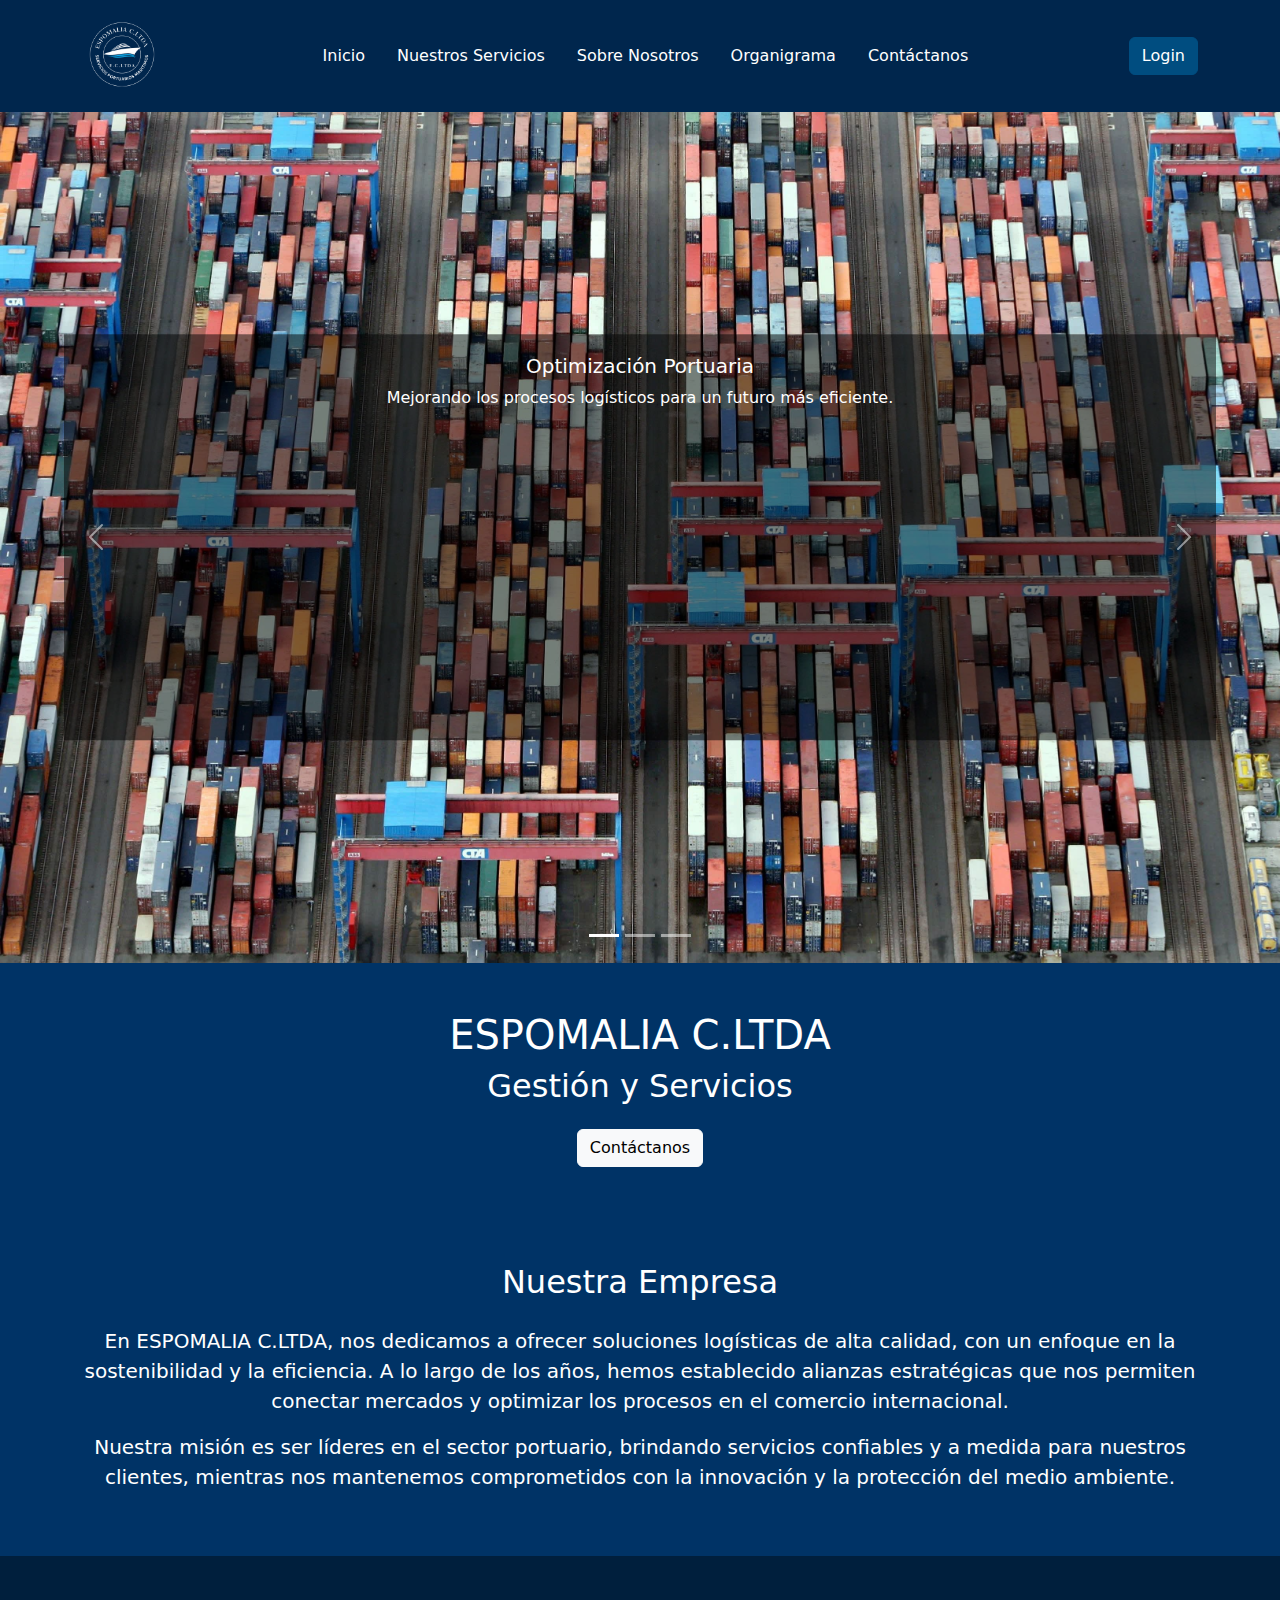
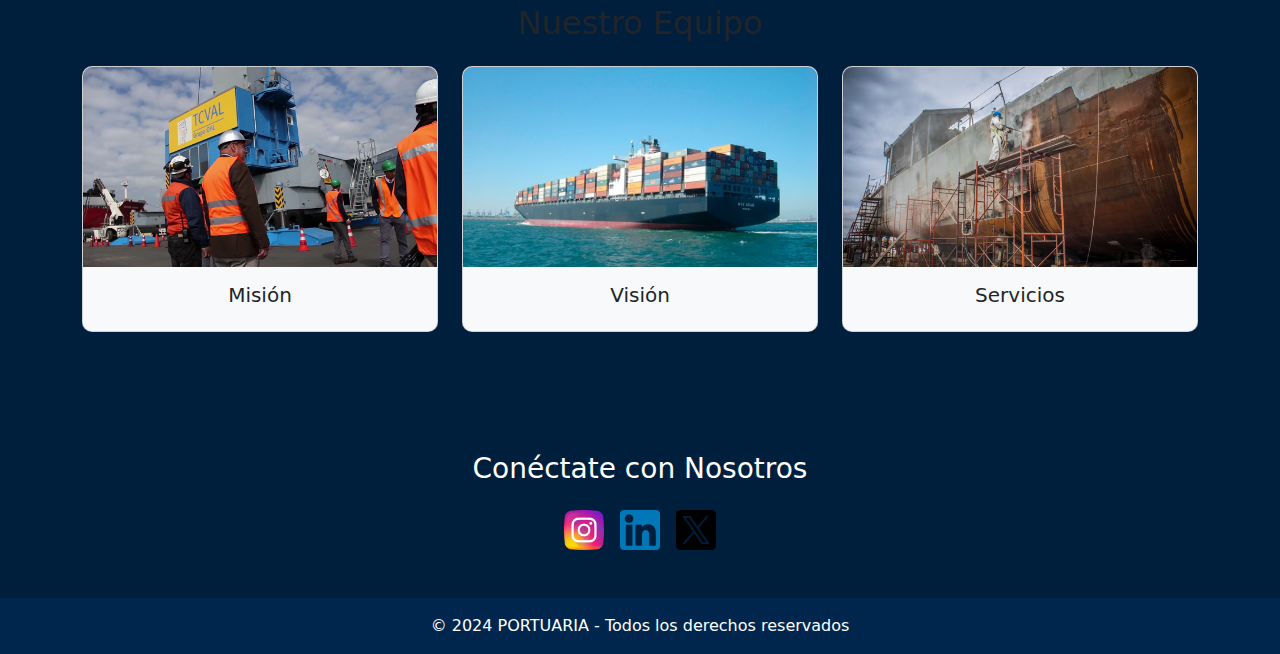
<file: index.html>
<!DOCTYPE html>
<html lang="en">
<head>
    <meta charset="UTF-8">
    <meta name="viewport" content="width=device-width, initial-scale=1.0">
    <title>Portuaria - Gestión y Servicios</title>
    <link href="https://fonts.googleapis.com/css2?family=Roboto:wght@400;700&display=swap" rel="stylesheet">
    <link href="https://cdn.jsdelivr.net/npm/bootstrap@5.3.0-alpha1/dist/css/bootstrap.min.css" rel="stylesheet">
    <link href="styles.css" rel="stylesheet">
</head>
<body>
    <header class="py-3">
        <div class="container d-flex justify-content-between align-items-center">
            <div class="logo">
                <img src="static/img/icons/logo_espomalia.png" alt="Logo Portuaria" class="img-fluid">
            </div>
            
            <!-- Menú principal para pantallas grandes -->
            <nav class="d-none d-md-flex">
                <a href="#" class="text-white text-decoration-none mx-3">Inicio</a>
                <a href="paginas/nuestros_servicios/nuestro_servicios.html" class="text-white text-decoration-none mx-3">Nuestros Servicios</a>
                <a href="paginas/sobre_nosotros/sobre_nosotros.html" class="text-white text-decoration-none mx-3">Sobre Nosotros</a>
                <a href="paginas/organigrama/organigrama.html" class="text-white text-decoration-none mx-3">Organigrama</a>
                <a href="paginas/contactenos/contactenos.html" class="text-white text-decoration-none mx-3">Contáctanos</a>
            </nav>
            
            <button class="btn btn-primary d-none d-md-block" data-bs-toggle="modal" data-bs-target="#loginModal">Login</button>
    
            <!-- Botón de menú hamburguesa -->
            <button class="navbar-toggler d-md-none" type="button" data-bs-toggle="collapse" data-bs-target="#mobileMenu" aria-controls="mobileMenu" aria-expanded="false" aria-label="Toggle navigation">
                <span class="navbar-toggler-icon"></span>
            </button>
        </div>
        
        <!-- Menú desplegable para móviles -->
        <div class="collapse navbar-collapse d-md-none" id="mobileMenu">
            <nav class="navbar-nav text-center">
                <a href="#" class="nav-link">Inicio</a>
                <a href="paginas/nuestros_servicios/nuestro_servicios.html" class="nav-link">Nuestros Servicios</a>
                <a href="paginas/sobre_nosotros/sobre_nosotros.html" class="nav-link">Sobre Nosotros</a>
                <a href="paginas/organigrama/organigrama.html" class="nav-link">Organigrama</a>
                <a href="paginas/contactenos/contactenos.html" class="nav-link">Contáctanos</a>
                <button class="btn btn-primary mt-3" data-bs-toggle="modal" data-bs-target="#loginModal">Login</button>
            </nav>
        </div>
    </header>
    
    
    

    <section class="hero">
        <div id="carouselExampleIndicators" class="carousel slide carousel-fade" data-bs-ride="carousel" data-bs-interval="3000">
            <div class="carousel-indicators">
                <button type="button" data-bs-target="#carouselExampleIndicators" data-bs-slide-to="0" class="active" aria-current="true" aria-label="Slide 1"></button>
                <button type="button" data-bs-target="#carouselExampleIndicators" data-bs-slide-to="1" aria-label="Slide 2"></button>
                <button type="button" data-bs-target="#carouselExampleIndicators" data-bs-slide-to="2" aria-label="Slide 3"></button>
            </div>
            <div class="carousel-inner">
                <div class="carousel-item active">
                    <img src="static/img/fondo1-scroll.jpg" class="d-block w-100" alt="Imagen 1">
                    <div class="carousel-caption d-none d-md-block" style="background-color: rgba(0, 0, 0, 0.5); padding: 20px;">
                        <h5>Optimización Portuaria</h5>
                        <p>Mejorando los procesos logísticos para un futuro más eficiente.</p>
                    </div>
                </div>
                <div class="carousel-item">
                    <img src="static/img/fondo2-scroll.webp" class="d-block w-100" alt="Imagen 2">
                    <div class="carousel-caption d-none d-md-block" style="background-color: rgba(0, 0, 0, 0.5); padding: 20px;">
                        <h5>Logística Global</h5>
                        <p>Conectando puertos, mercados y oportunidades a nivel mundial.</p>
                    </div>
                </div>
                <div class="carousel-item">
                    <img src="static/img/fondos3-scroll.jpg" class="d-block w-100" alt="Imagen 3">
                    <div class="carousel-caption d-none d-md-block" style="background-color: rgba(0, 0, 0, 0.5); padding: 20px;">
                        <h5>Soluciones Sostenibles</h5>
                        <p>Comprometidos con un futuro verde en el comercio internacional.</p>
                    </div>
                </div>
            </div>
            
            <button class="carousel-control-prev" type="button" data-bs-target="#carouselExampleIndicators" data-bs-slide="prev">
                <span class="carousel-control-prev-icon" aria-hidden="true"></span>
                <span class="visually-hidden">Previous</span>
            </button>
            <button class="carousel-control-next" type="button" data-bs-target="#carouselExampleIndicators" data-bs-slide="next">
                <span class="carousel-control-next-icon" aria-hidden="true"></span>
                <span class="visually-hidden">Next</span>
            </button>
        </div>
        <div class="hero-content text-center text-white py-5">
            <h1>ESPOMALIA C.LTDA</h1>
            <h2>Gestión y Servicios</h2>
            <button onclick="window.location.href='paginas/contactenos/contactenos.html'" class="btn btn-light mt-3">Contáctanos</button>
        </div>
    </section>

    <section class="company-section py-5">
        <div class="container text-center">
            <h2 class="section-title mb-4">Nuestra Empresa</h2>
            <p class="lead">En ESPOMALIA C.LTDA, nos dedicamos a ofrecer soluciones logísticas de alta calidad, con un enfoque en la sostenibilidad y la eficiencia. A lo largo de los años, hemos establecido alianzas estratégicas que nos permiten conectar mercados y optimizar los procesos en el comercio internacional.</p>
            <p class="lead">Nuestra misión es ser líderes en el sector portuario, brindando servicios confiables y a medida para nuestros clientes, mientras nos mantenemos comprometidos con la innovación y la protección del medio ambiente.</p>
        </div>
    </section>

    <section class="team-section py-5">
        <div class="container text-center">
            <h2 class="mb-4">Nuestro Equipo</h2>
            <div class="row">
                <div class="col-md-4 mb-4">
                    <div class="card" data-bs-toggle="modal" data-bs-target="#missionModal">
                        <img src="static/img/mision.png" alt="Misión" class="card-img-top">
                        <div class="card-body">
                            <h5 class="card-title">Misión</h5>
                            <p class="card-text"></p>
                        </div>
                    </div>
                </div>
                <div class="col-md-4 mb-4">
                    <div class="card" data-bs-toggle="modal" data-bs-target="#visionModal">
                        <img src="static/img/vision.jpg" alt="Visión" class="card-img-top">
                        <div class="card-body">
                            <h5 class="card-title">Visión</h5>
                            <p class="card-text"></p>
                        </div>
                    </div>
                </div>
                <div class="col-md-4 mb-4">
                    <div class="card" data-bs-toggle="modal" data-bs-target="#servicesModal">
                        <img src="static/img/servicios.jpg" alt="Servicios" class="card-img-top">
                        <div class="card-body">
                            <h5 class="card-title">Servicios</h5>
                            <p class="card-text"></p>
                        </div>
                    </div>
                </div>
            </div>
        </div>
    </section>
    

    <!-- Modal Misión -->
    <div class="modal fade" id="missionModal" tabindex="-1" aria-labelledby="missionModalLabel" aria-hidden="true">
        <div class="modal-dialog modal-lg" role="dialog">
            <div class="modal-content">
                <div class="modal-header">
                    <h5 class="modal-title" id="missionModalLabel">Nuestra Misión</h5>
                    <button type="button" class="btn-close" data-bs-dismiss="modal" aria-label="Close"></button>
                </div>
                <div class="modal-body">
                    <p>Proveer servicios integrales en logística portuaria y comercio internacional 
                        con un enfoque en calidad y sostenibilidad.</p>
                </div>
            </div>
        </div>
    </div>

    <!-- Modal Visión -->
    <div class="modal fade" id="visionModal" tabindex="-1" aria-labelledby="visionModalLabel" aria-hidden="true">
        <div class="modal-dialog modal-lg" role="dialog">
            <div class="modal-content">
                <div class="modal-header">
                    <h5 class="modal-title" id="visionModalLabel">Nuestra Visión</h5>
                    <button type="button" class="btn-close" data-bs-dismiss="modal" aria-label="Close"></button>
                </div>
                <div class="modal-body">
                    <p>Ser reconocidos como líderes en el sector portuario y de comercio internacional a nivel global.</p>
                </div>
            </div>
        </div>
    </div>

    <!-- Modal Servicios -->
    <div class="modal fade" id="servicesModal" tabindex="-1" aria-labelledby="servicesModalLabel" aria-hidden="true">
        <div class="modal-dialog modal-lg" role="dialog">
            <div class="modal-content">
                <div class="modal-header">
                    <h5 class="modal-title" id="servicesModalLabel">Nuestros Servicios</h5>
                    <button type="button" class="btn-close" data-bs-dismiss="modal" aria-label="Close"></button>
                </div>
                <div class="modal-body">
                    <p>Ofrecemos una amplia gama de servicios para optimizar tus operaciones logísticas, incluyendo gestión portuaria, 
                        soluciones en comercio internacional, transporte de carga, asesoría en aduanas y más.</p>
                </div>
            </div>
        </div>
    </div>

   <!-- Modal Login -->
<div class="modal fade" id="loginModal" tabindex="-1" aria-labelledby="loginModalLabel" aria-hidden="true">
    <div class="modal-dialog" role="dialog">
        <div class="modal-content">
            <div class="modal-header">
                <h5 class="modal-title" id="loginModalLabel">Iniciar Sesión</h5>
                <button type="button" class="btn-close" data-bs-dismiss="modal" aria-label="Close"></button>
            </div>
            <div class="modal-body">
                <form id="loginForm" onsubmit="return handleLogin(event)">
                    <div class="mb-3">
                        <label for="username" class="form-label">Usuario</label>
                        <input type="text" class="form-control" id="username" name="username" required>
                    </div>
                    <div class="mb-3">
                        <label for="password" class="form-label">Contraseña</label>
                        <input type="password" class="form-control" id="password" name="password" required>
                    </div>
                    <a href="./adminpaginas/inicioadmin/indexadmin.html" class="btn btn-primary">Iniciar Sesión</a>
                </form>
            </div>
        </div>
    </div>
</div>




    <section class="social-media-section py-5">
        <div class="container text-center">
            <h3 class="text-white mb-4">Conéctate con Nosotros</h3>
            <div class="d-flex justify-content-center">
                <a href="https://www.instagram.com" target="_blank" class="me-3">
                    <img src="static/img/icons/instagram.png" alt="Instagram" class="img-fluid" style="width: 40px;">
                </a>
                <a href="https://www.linkedin.com" target="_blank" class="me-3">
                    <img src="static/img/icons/linkedin.png" alt="LinkedIn" class="img-fluid" style="width: 40px;">
                </a>
                <a href="https://www.twitter.com" target="_blank">
                    <img src="static/img/icons/X.png" alt="X (Twitter)" class="img-fluid" style="width: 40px;">
                </a>
            </div>
        </div>
    </section>

    <footer class="text-white py-3">
        <div class="container text-center">
            &copy; 2024 PORTUARIA - Todos los derechos reservados
        </div>
    </footer>

    <script src="https://cdn.jsdelivr.net/npm/bootstrap@5.3.0-alpha1/dist/js/bootstrap.bundle.min.js"></script>
</body>
</html>
</file>
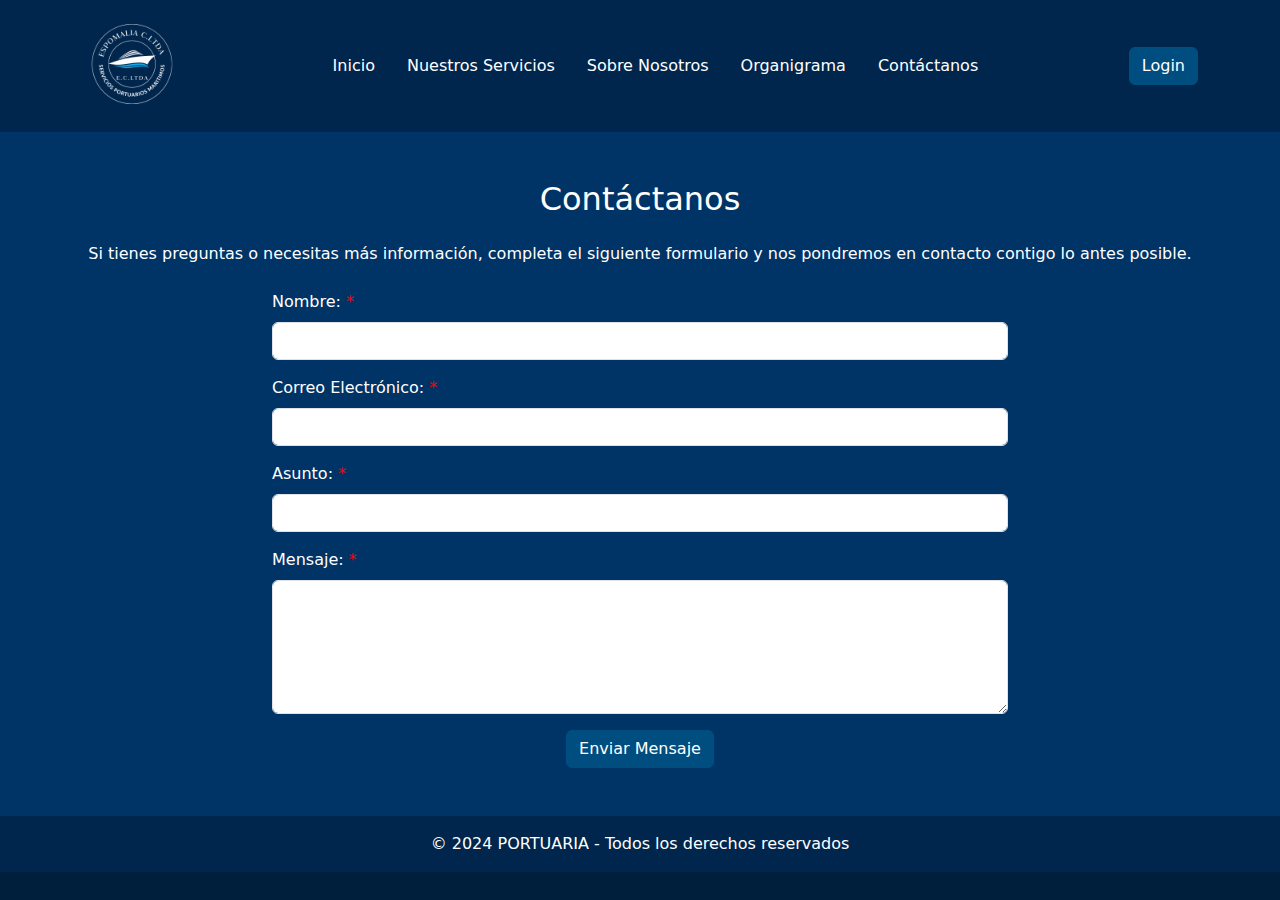
<file: paginas/contactenos/contactenos.html>
<!DOCTYPE html> 
<html lang="en">
<head>
    <meta charset="UTF-8">
    <meta name="viewport" content="width=device-width, initial-scale=1.0">
    <title>Portuaria - Gestión y Servicios</title>
    <link href="https://fonts.googleapis.com/css2?family=Roboto:wght@400;700&display=swap" rel="stylesheet">
    <link href="https://cdn.jsdelivr.net/npm/bootstrap@5.3.0-alpha1/dist/css/bootstrap.min.css" rel="stylesheet">
    <link href="styles.css" rel="stylesheet">
</head>
<body>
    <header class="py-3">
        <div class="container d-flex justify-content-between align-items-center">
            <div class="logo">
                <img src="../../static/img/icons/logo_espomalia.png" alt="Logo Portuaria" class="img-fluid">
            </div>
            
            <!-- Menú principal para pantallas grandes -->
            <nav class="d-none d-md-flex">
                <a href="../../index.html" class="text-white text-decoration-none mx-3">Inicio</a>
                <a href="../../paginas/nuestros_servicios/nuestro_servicios.html" class="text-white text-decoration-none mx-3">Nuestros Servicios</a>
                <a href="../../paginas/sobre_nosotros/sobre_nosotros.html" class="text-white text-decoration-none mx-3">Sobre Nosotros</a>
                <a href="../../paginas/organigrama/organigrama.html" class="text-white text-decoration-none mx-3">Organigrama</a>
                <a href="../../paginas/contactenos/contactenos.html" class="text-white text-decoration-none mx-3">Contáctanos</a>
            </nav>
            
            <button class="btn btn-primary d-none d-md-block" data-bs-toggle="modal" data-bs-target="#loginModal">Login</button>
    
            <!-- Botón de menú hamburguesa -->
            <button class="navbar-toggler d-md-none" type="button" data-bs-toggle="collapse" data-bs-target="#mobileMenu" aria-controls="mobileMenu" aria-expanded="false" aria-label="Toggle navigation">
                <span class="navbar-toggler-icon"></span>
            </button>
        </div>
        
        <!-- Menú desplegable para móviles -->
        <div class="collapse navbar-collapse d-md-none" id="mobileMenu">
            <nav class="navbar-nav text-center">
                <a href="../../index.html" class="nav-link">Inicio</a>
                <a href="../../paginas/nuestros_servicios/nuestro_servicios.html" class="nav-link">Nuestros Servicios</a>
                <a href="../../paginas/sobre_nosotros/sobre_nosotros.html" class="nav-link">Sobre Nosotros</a>
                <a href="../../paginas/organigrama/organigrama.html" class="nav-link">Organigrama</a>
                <a href="../../paginas/contactenos/contactenos.html" class="nav-link">Contáctanos</a>
                <button class="btn btn-primary mt-3" data-bs-toggle="modal" data-bs-target="#loginModal">Login</button>
            </nav>
        </div>
    </header>

    <section class="contact-section py-5">
        <div class="container">
            <h2 class="section-title text-center mb-4">Contáctanos</h2>
            <p class="text-center mb-4">Si tienes preguntas o necesitas más información, completa el siguiente formulario 
                y nos pondremos en contacto contigo lo antes posible.</p>
            <div class="row justify-content-center">
                <div class="col-md-8">
                    <form id="contactForm">
                        <div class="mb-3">
                            <label for="name" class="form-label">Nombre:<span class="required">*</span></label>
                            <input type="text" class="form-control" id="name" name="name" required>
                        </div>
                        <div class="mb-3">
                            <label for="email" class="form-label">Correo Electrónico:<span class="required">*</span></label>
                            <input type="email" class="form-control" id="email" name="email" required>
                        </div>
                        <div class="mb-3">
                            <label for="subject" class="form-label">Asunto:<span class="required">*</span></label>
                            <input type="text" class="form-control" id="subject" name="subject" required>
                        </div>
                        <div class="mb-3">
                            <label for="message" class="form-label">Mensaje:<span class="required">*</span></label>
                            <textarea class="form-control" id="message" name="message" rows="5" required></textarea>
                        </div>
                        <div class="text-center">
                            <button type="submit" class="btn btn-primary">Enviar Mensaje</button>
                        </div>
                        
                        
                    </form>
                    <div id="successMessage" class="alert alert-success mt-3 d-none" role="alert">
                        Mensaje Enviado
                    </div>
                </div>
            </div>
        </div>
    </section>
    <div class="modal fade" id="loginModal" tabindex="-1" aria-labelledby="loginModalLabel" aria-hidden="true">
        <div class="modal-dialog" role="dialog">
            <div class="modal-content">
                <div class="modal-header">
                    <h5 class="modal-title" id="loginModalLabel">Iniciar Sesión</h5>
                    <button type="button" class="btn-close" data-bs-dismiss="modal" aria-label="Close"></button>
                </div>
                <div class="modal-body">
                    <form id="loginForm" onsubmit="return handleLogin(event)">
                        <div class="mb-3">
                            <label for="username" class="form-label">Usuario</label>
                            <input type="text" class="form-control" id="username" name="username" required>
                        </div>
                        <div class="mb-3">
                            <label for="password" class="form-label">Contraseña</label>
                            <input type="password" class="form-control" id="password" name="password" required>
                        </div>
                        <a href="../../adminpaginas/inicioadmin/indexadmin.html" class="btn btn-primary">Iniciar Sesión</a>
                    </form>
                </div>
            </div>
        </div>
    </div>
    <footer class="text-white py-3">
        <div class="container text-center">
            &copy; 2024 PORTUARIA - Todos los derechos reservados
        </div>
    </footer>

    <script src="https://cdn.jsdelivr.net/npm/bootstrap@5.3.0-alpha1/dist/js/bootstrap.bundle.min.js"></script>
    <script>
        document.getElementById('contactForm').addEventListener('submit', function (event) {
            event.preventDefault(); 
            document.getElementById('successMessage').classList.remove('d-none'); 
            this.reset(); 
        });
    </script>
</body>
</html>
</file>
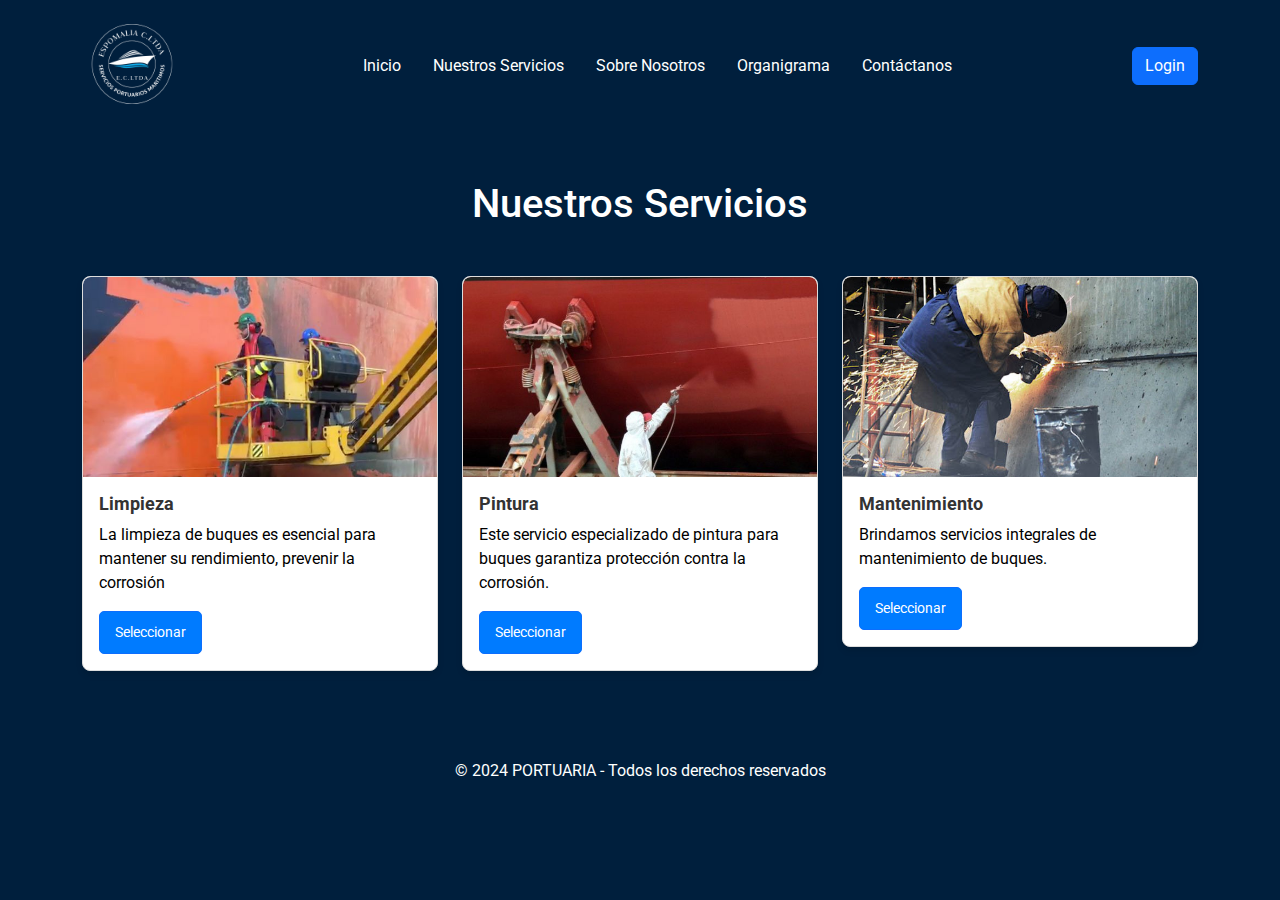
<file: paginas/nuestros_servicios/nuestro_servicios.html>
<!DOCTYPE html>
<html lang="en">
<head>
    <meta charset="UTF-8">
    <meta name="viewport" content="width=device-width, initial-scale=1.0">
    <title>Portuaria - Nuestros Servicios</title>
    <link href="https://fonts.googleapis.com/css2?family=Roboto:wght@400;700&display=swap" rel="stylesheet">
    <link href="https://cdn.jsdelivr.net/npm/bootstrap@5.3.0-alpha1/dist/css/bootstrap.min.css" rel="stylesheet">
    <link href="styles.css" rel="stylesheet">
</head>
<body>
    <header class="py-3">
        <div class="container d-flex justify-content-between align-items-center">
            <div class="logo">
                <img src="../../static/img/icons/logo_espomalia.png" alt="Logo Portuaria" class="img-fluid">
            </div>
            
            <!-- Menú principal para pantallas grandes -->
            <nav class="d-none d-md-flex">
                <a href="../../index.html" class="text-white text-decoration-none mx-3">Inicio</a>
                <a href="../../paginas/nuestros_servicios/nuestro_servicios.html" class="text-white text-decoration-none mx-3">Nuestros Servicios</a>
                <a href="../../paginas/sobre_nosotros/sobre_nosotros.html" class="text-white text-decoration-none mx-3">Sobre Nosotros</a>
                <a href="../../paginas/organigrama/organigrama.html" class="text-white text-decoration-none mx-3">Organigrama</a>
                <a href="../../paginas/contactenos/contactenos.html" class="text-white text-decoration-none mx-3">Contáctanos</a>
            </nav>
            
            <button class="btn btn-primary d-none d-md-block" data-bs-toggle="modal" data-bs-target="#loginModal">Login</button>
    
            <!-- Botón de menú hamburguesa -->
            <button class="navbar-toggler d-md-none" type="button" data-bs-toggle="collapse" data-bs-target="#mobileMenu" aria-controls="mobileMenu" aria-expanded="false" aria-label="Toggle navigation">
                <span class="navbar-toggler-icon"></span>
            </button>
        </div>
        
        <!-- Menú desplegable para móviles -->
        <div class="collapse navbar-collapse d-md-none" id="mobileMenu">
            <nav class="navbar-nav text-center">
                <a href="../../index.html" class="nav-link">Inicio</a>
                <a href="../../paginas/nuestros_servicios/nuestro_servicios.html" class="nav-link">Nuestros Servicios</a>
                <a href="../../paginas/sobre_nosotros/sobre_nosotros.html" class="nav-link">Sobre Nosotros</a>
                <a href="../../paginas/organigrama/organigrama.html" class="nav-link">Organigrama</a>
                <a href="../../paginas/contactenos/contactenos.html" class="nav-link">Contáctanos</a>
                <button class="btn btn-primary mt-3" data-bs-toggle="modal" data-bs-target="#loginModal">Login</button>
            </nav>
        </div>
    </header>
    <div class="modal fade" id="loginModal" tabindex="-1" aria-labelledby="loginModalLabel" aria-hidden="true">
        <div class="modal-dialog" role="dialog">
            <div class="modal-content">
                <div class="modal-header">
                    <h5 class="modal-title" id="loginModalLabel">Iniciar Sesión</h5>
                    <button type="button" class="btn-close" data-bs-dismiss="modal" aria-label="Close"></button>
                </div>
                <div class="modal-body">
                    <form id="loginForm" onsubmit="return handleLogin(event)">
                        <div class="mb-3">
                            <label for="username" class="form-label">Usuario</label>
                            <input type="text" class="form-control" id="username" name="username" required>
                        </div>
                        <div class="mb-3">
                            <label for="password" class="form-label">Contraseña</label>
                            <input type="password" class="form-control" id="password" name="password" required>
                        </div>
                        <a href="../../adminpaginas/inicioadmin/indexadmin.html" class="btn btn-primary">Iniciar Sesión</a>
                    </form>
                </div>
            </div>
        </div>
    </div>
    <main class="py-5">
        <div class="container">
            <h1 class="text-center mb-5">Nuestros Servicios</h1>
            <div class="row">
                <div class="col-md-4 mb-4">
                    <div class="card service-card">
                        <img src="../../static/img/servicio1.jpg" class="card-img-top" alt="Servicio 1">
                        <div class="card-body">
                            <h5 class="card-title service-title">Limpieza</h5>
                            <p class="card-text">La limpieza de buques es esencial para mantener su rendimiento, prevenir la corrosión </p>
                            <button class="btn btn-primary service-button" data-service="Limpieza" data-duration="2 horas" data-price="$1,200" data-description="La limpieza de buques es esencial para mantener su rendimiento y prevenir la corrosión.">Seleccionar</button>
                        </div>
                    </div>
                </div>

                <div class="col-md-4 mb-4">
                    <div class="card service-card">
                        <img src="../../static/img/servicio2.jpg" class="card-img-top" alt="Servicio 2">
                        <div class="card-body">
                            <h5 class="card-title service-title">Pintura</h5>
                            <p class="card-text">Este servicio especializado de pintura para buques garantiza protección contra la corrosión.</p>
                            <button class="btn btn-primary service-button" data-service="Pintura" data-duration="3 horas" data-price="$1,800" data-description="Este servicio de pintura garantiza una protección duradera contra la corrosión.">Seleccionar</button>
                        </div>
                    </div>
                </div>

                <div class="col-md-4 mb-4">
                    <div class="card service-card">
                        <img src="../../static/img/servicio3.jpg" class="card-img-top" alt="Servicio 3">
                        <div class="card-body">
                            <h5 class="card-title service-title">Mantenimiento</h5>
                            <p class="card-text">Brindamos servicios integrales de mantenimiento de buques.</p>
                            <button class="btn btn-primary service-button" data-service="Mantenimiento" data-duration="4 horas" data-price="$900" data-description="Servicio integral de mantenimiento para buques.">Seleccionar</button>
                        </div>
                    </div>
                </div>
            </div>
        </div>
    </main>

    <footer class="text-center py-3">
        <div>&copy; 2024 PORTUARIA - Todos los derechos reservados</div>
    </footer>

    <div class="modal fade" id="serviceModal" tabindex="-1" aria-labelledby="serviceModalLabel" aria-hidden="true">
        <div class="modal-dialog">
            <div class="modal-content">
                <div class="modal-header">
                    <h5 class="modal-title" id="serviceModalLabel">Detalles del Servicio</h5>
                    <button type="button" class="btn-close" data-bs-dismiss="modal" aria-label="Close"></button>
                </div>
                <div class="modal-body">
                    <p id="serviceDescription"></p>
                    <p id="serviceDuration"></p>
                    <p id="serviceCost"></p>
                    <div id="successMessage" class="d-none text-center mt-3">
                        <h4>¡Servicio adquirido!</h4>
                    </div>
                </div>
            </div>
        </div>
    </div>
    

    <script src="https://cdn.jsdelivr.net/npm/bootstrap@5.3.0-alpha1/dist/js/bootstrap.bundle.min.js"></script>
    <script>
        document.querySelectorAll('.service-button').forEach(button => {
            button.addEventListener('click', function () {
                const serviceName = this.getAttribute('data-service');
                const serviceDuration = this.getAttribute('data-duration');
                const servicePrice = this.getAttribute('data-price');
                const serviceDescription = this.getAttribute('data-description');
                
                document.getElementById('serviceDescription').textContent = serviceDescription;
                document.getElementById('serviceDuration').textContent = `Duración: ${serviceDuration}`;
                document.getElementById('serviceCost').textContent = `Costo: ${servicePrice}`;
                
                const modal = new bootstrap.Modal(document.getElementById('serviceModal'));
                modal.show();

            
            });
        });
    </script>
</body>
</html>
</file>
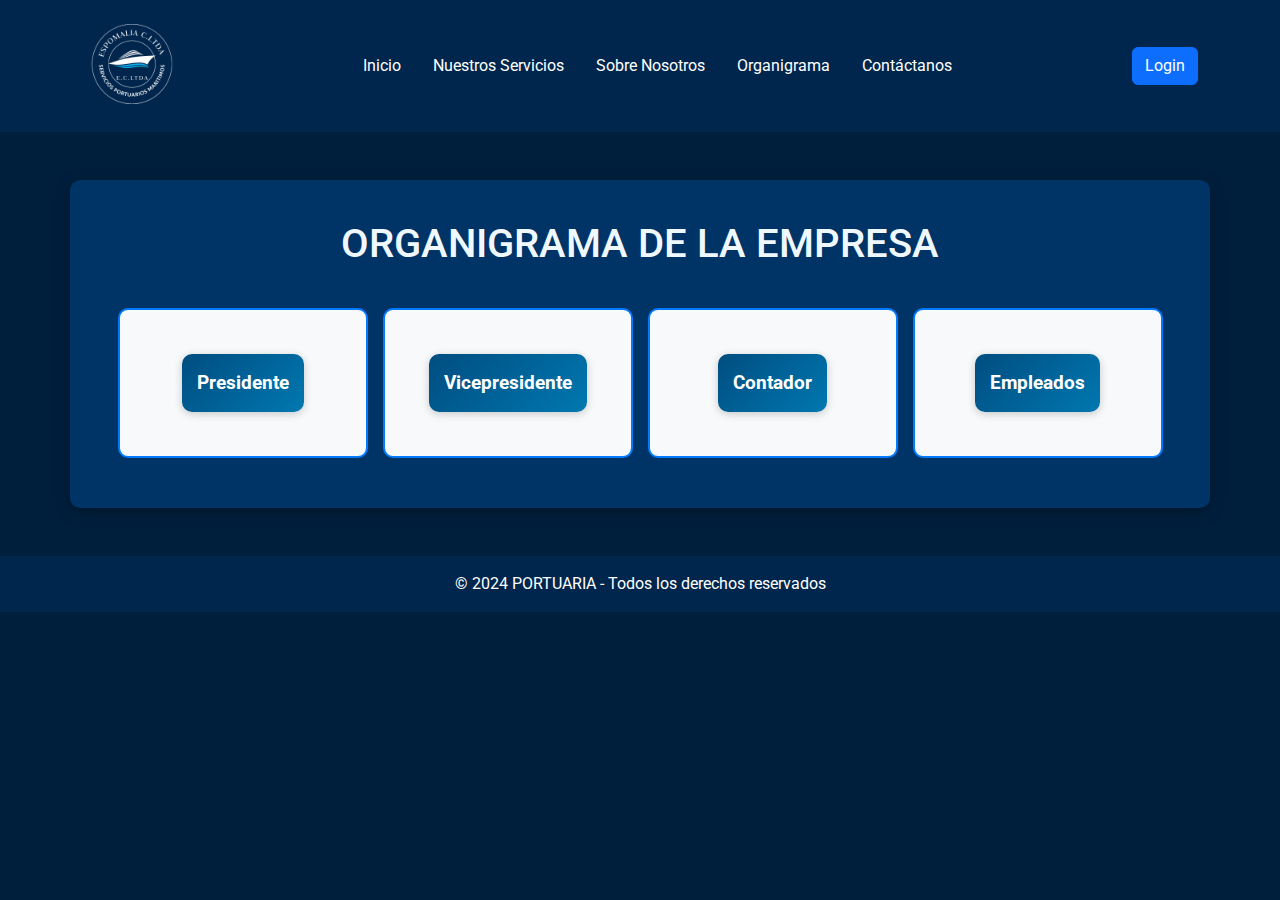
<file: paginas/organigrama/organigrama.html>
<!DOCTYPE html>
<html lang="en">
<head>
    <meta charset="UTF-8">
    <meta name="viewport" content="width=device-width, initial-scale=1.0">
    <title>Organigrama - Portuaria</title>
    <link href="https://fonts.googleapis.com/css2?family=Roboto:wght@400;700&display=swap" rel="stylesheet">
    <link href="https://cdn.jsdelivr.net/npm/bootstrap@5.3.0-alpha1/dist/css/bootstrap.min.css" rel="stylesheet">
    <link href="styles.css" rel="stylesheet">
    
</head>
<body>
    <header class="py-3">
        <div class="container d-flex justify-content-between align-items-center">
            <div class="logo">
                <img src="../../static/img/icons/logo_espomalia.png" alt="Logo Portuaria" class="img-fluid">
            </div>
            
            <!-- Menú principal para pantallas grandes -->
            <nav class="d-none d-md-flex">
                <a href="../../index.html" class="text-white text-decoration-none mx-3">Inicio</a>
                <a href="../../paginas/nuestros_servicios/nuestro_servicios.html" class="text-white text-decoration-none mx-3">Nuestros Servicios</a>
                <a href="../../paginas/sobre_nosotros/sobre_nosotros.html" class="text-white text-decoration-none mx-3">Sobre Nosotros</a>
                <a href="../../paginas/organigrama/organigrama.html" class="text-white text-decoration-none mx-3">Organigrama</a>
                <a href="../../paginas/contactenos/contactenos.html" class="text-white text-decoration-none mx-3">Contáctanos</a>
            </nav>
            
            <button class="btn btn-primary d-none d-md-block" data-bs-toggle="modal" data-bs-target="#loginModal">Login</button>
    
            <!-- Botón de menú hamburguesa -->
            <button class="navbar-toggler d-md-none" type="button" data-bs-toggle="collapse" data-bs-target="#mobileMenu" aria-controls="mobileMenu" aria-expanded="false" aria-label="Toggle navigation">
                <span class="navbar-toggler-icon"></span>
            </button>
        </div>
        
        <!-- Menú desplegable para móviles -->
        <div class="collapse navbar-collapse d-md-none" id="mobileMenu">
            <nav class="navbar-nav text-center">
                <a href="../../index.html" class="nav-link">Inicio</a>
                <a href="../../paginas/nuestros_servicios/nuestro_servicios.html" class="nav-link">Nuestros Servicios</a>
                <a href="../../paginas/sobre_nosotros/sobre_nosotros.html" class="nav-link">Sobre Nosotros</a>
                <a href="../../paginas/organigrama/organigrama.html" class="nav-link">Organigrama</a>
                <a href="../../paginas/contactenos/contactenos.html" class="nav-link">Contáctanos</a>
                <button class="btn btn-primary mt-3" data-bs-toggle="modal" data-bs-target="#loginModal">Login</button>
            </nav>
        </div>
    </header>
   
    <section class="organigram container text-center mt-5">
        <h2>Organigrama de la Empresa</h2>
        <div class="role-container">
            <div class="role-box" data-bs-toggle="modal" data-bs-target="#presidenteModal">
                <div class="role-title">Presidente</div>
            </div>
            <div class="role-box" data-bs-toggle="modal" data-bs-target="#vicepresidenteModal">
                <div class="role-title">Vicepresidente</div>
            </div>
            <div class="role-box" data-bs-toggle="modal" data-bs-target="#contadorModal">
                <div class="role-title">Contador</div>
            </div>
            <div class="role-box" data-bs-toggle="modal" data-bs-target="#empleadosModal">
                <div class="role-title">Empleados</div>
            </div>
        </div>
    </section>

    <div class="modal fade" id="presidenteModal" tabindex="-1" aria-labelledby="presidenteModalLabel" aria-hidden="true">
        <div class="modal-dialog">
            <div class="modal-content">
                <div class="modal-header">
                    <h5 class="modal-title" id="presidenteModalLabel">Presidente</h5>
                    <button type="button" class="btn-close" data-bs-dismiss="modal" aria-label="Close"></button>
                </div>
                <div class="modal-body text-center">
                    <img src="../../static/img/presidente.jpg" alt="Presidente" class="img-fluid mb-3" style="max-height: 200px;">
                    <p>El presidente lidera la estrategia general de la empresa y supervisa todas las operaciones clave.</p>
                </div>
            </div>
        </div>
    </div>

    <div class="modal fade" id="vicepresidenteModal" tabindex="-1" aria-labelledby="vicepresidenteModalLabel" aria-hidden="true">
        <div class="modal-dialog">
            <div class="modal-content">
                <div class="modal-header">
                    <h5 class="modal-title" id="vicepresidenteModalLabel">Vicepresidente</h5>
                    <button type="button" class="btn-close" data-bs-dismiss="modal" aria-label="Close"></button>
                </div>
                <div class="modal-body text-center">
                    <img src="../../static/img/vicepresidente.jpg" alt="Vicepresidente" class="img-fluid mb-3" style="max-height: 200px;">
                    <p>El vicepresidente apoya al presidente y se encarga de áreas clave como desarrollo y operaciones.</p>
                </div>
            </div>
        </div>
    </div>

    <div class="modal fade" id="contadorModal" tabindex="-1" aria-labelledby="contadorModalLabel" aria-hidden="true">
        <div class="modal-dialog">
            <div class="modal-content">
                <div class="modal-header">
                    <h5 class="modal-title" id="contadorModalLabel">Contador</h5>
                    <button type="button" class="btn-close" data-bs-dismiss="modal" aria-label="Close"></button>
                </div>
                <div class="modal-body text-center">
                    <img src="../../static/img/contador.jpg" alt="Contador" class="img-fluid mb-3" style="max-height: 200px;">
                    <p>El contador gestiona las finanzas de la empresa, asegurando la transparencia y la eficiencia.</p>
                </div>
            </div>
        </div>
    </div>

    <div class="modal fade" id="empleadosModal" tabindex="-1" aria-labelledby="empleadosModalLabel" aria-hidden="true">
        <div class="modal-dialog">
            <div class="modal-content">
                <div class="modal-header">
                    <h5 class="modal-title" id="empleadosModalLabel">Empleados</h5>
                    <button type="button" class="btn-close" data-bs-dismiss="modal" aria-label="Close"></button>
                </div>
                <div class="modal-body text-center">
                    <img src="../../static/img/empleados.webp" alt="Empleados" class="img-fluid mb-3" style="max-height: 200px;">
                    <p>Los empleados son el motor de la empresa, trabajando en diversas áreas para alcanzar los objetivos.</p>
                </div>
            </div>
        </div>
    </div>
    <div class="modal fade" id="loginModal" tabindex="-1" aria-labelledby="loginModalLabel" aria-hidden="true">
        <div class="modal-dialog" role="dialog">
            <div class="modal-content">
                <div class="modal-header">
                    <h5 class="modal-title" id="loginModalLabel">Iniciar Sesión</h5>
                    <button type="button" class="btn-close" data-bs-dismiss="modal" aria-label="Close"></button>
                </div>
                <div class="modal-body">
                    <form id="loginForm" onsubmit="return handleLogin(event)">
                        <div class="mb-3">
                            <label for="username" class="form-label">Usuario</label>
                            <input type="text" class="form-control" id="username" name="username" required>
                        </div>
                        <div class="mb-3">
                            <label for="password" class="form-label">Contraseña</label>
                            <input type="password" class="form-control" id="password" name="password" required>
                        </div>
                        <a href="../../adminpaginas/inicioadmin/indexadmin.html" class="btn btn-primary">Iniciar Sesión</a>
                    </form>
                </div>
            </div>
        </div>
    </div>

    <footer class="text-white py-3 mt-5">
        <div class="container text-center">
            &copy; 2024 PORTUARIA - Todos los derechos reservados
        </div>
    </footer>

    <script src="https://cdn.jsdelivr.net/npm/bootstrap@5.3.0-alpha1/dist/js/bootstrap.bundle.min.js"></script>
</body>
</html>
</file>
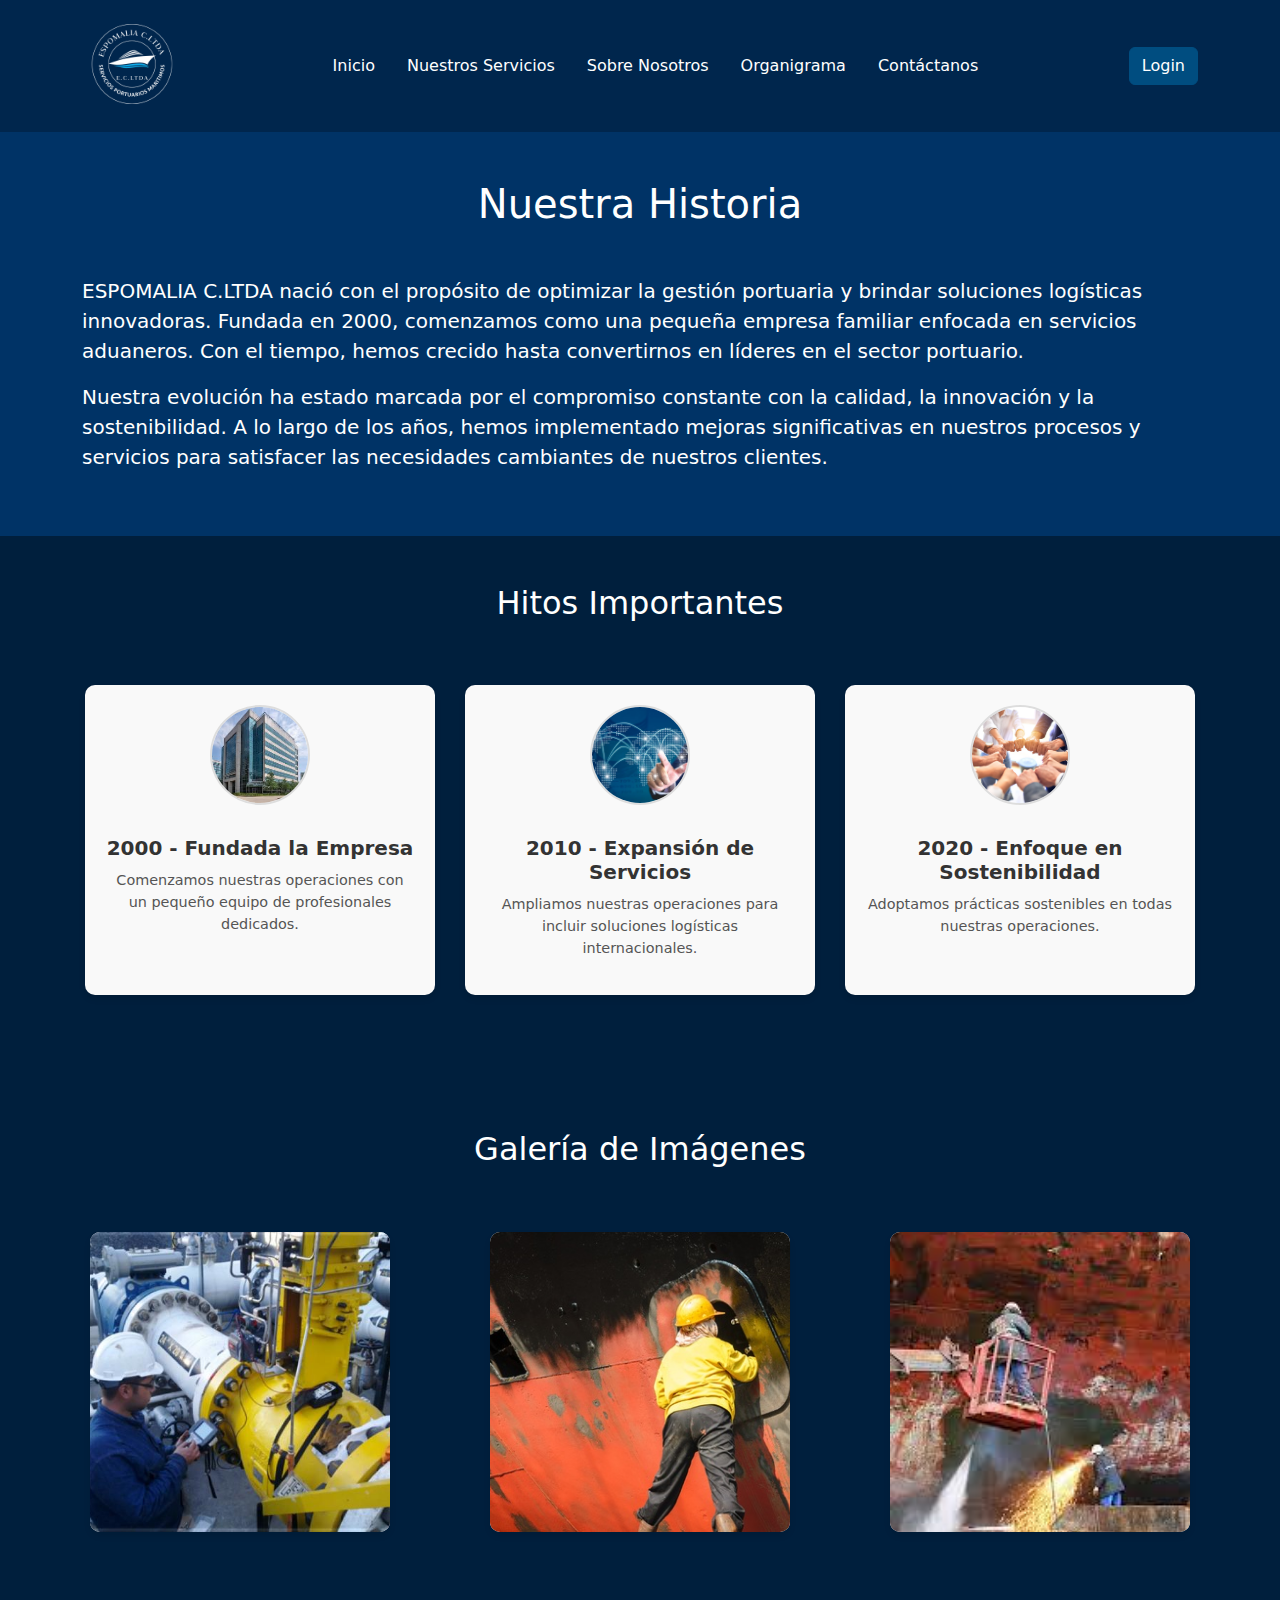
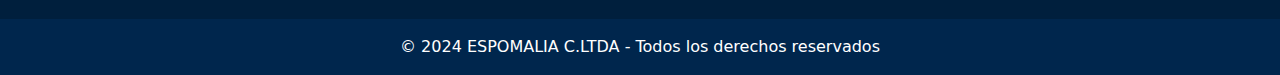
<file: paginas/sobre_nosotros/sobre_nosotros.html>
<!DOCTYPE html>
<html lang="en">
<head>
    <meta charset="UTF-8">
    <meta name="viewport" content="width=device-width, initial-scale=1.0">
    <title>Sobre Nosotros - ESPOMALIA C.LTDA</title>
    <link href="https://fonts.googleapis.com/css2?family=Roboto:wght@400;700&display=swap" rel="stylesheet">
    <link href="https://cdn.jsdelivr.net/npm/bootstrap@5.3.0-alpha1/dist/css/bootstrap.min.css" rel="stylesheet">
    <link href="styles.css" rel="stylesheet">
</head>
<body>
    <header class="py-3">
        <div class="container d-flex justify-content-between align-items-center">
            <div class="logo">
                <img src="../../static/img/icons/logo_espomalia.png" alt="Logo Portuaria" class="img-fluid">
            </div>
            
            <!-- Menú principal para pantallas grandes -->
            <nav class="d-none d-md-flex">
                <a href="../../index.html" class="text-white text-decoration-none mx-3">Inicio</a>
                <a href="../../paginas/nuestros_servicios/nuestro_servicios.html" class="text-white text-decoration-none mx-3">Nuestros Servicios</a>
                <a href="../../paginas/sobre_nosotros/sobre_nosotros.html" class="text-white text-decoration-none mx-3">Sobre Nosotros</a>
                <a href="../../paginas/organigrama/organigrama.html" class="text-white text-decoration-none mx-3">Organigrama</a>
                <a href="../../paginas/contactenos/contactenos.html" class="text-white text-decoration-none mx-3">Contáctanos</a>
            </nav>
            
            <button class="btn btn-primary d-none d-md-block" data-bs-toggle="modal" data-bs-target="#loginModal">Login</button>
    
            <!-- Botón de menú hamburguesa -->
            <button class="navbar-toggler d-md-none" type="button" data-bs-toggle="collapse" data-bs-target="#mobileMenu" aria-controls="mobileMenu" aria-expanded="false" aria-label="Toggle navigation">
                <span class="navbar-toggler-icon"></span>
            </button>
        </div>
        
        <!-- Menú desplegable para móviles -->
        <div class="collapse navbar-collapse d-md-none" id="mobileMenu">
            <nav class="navbar-nav text-center">
                <a href="../../index.html" class="nav-link">Inicio</a>
                <a href="../../paginas/nuestros_servicios/nuestro_servicios.html" class="nav-link">Nuestros Servicios</a>
                <a href="../../paginas/sobre_nosotros/sobre_nosotros.html" class="nav-link">Sobre Nosotros</a>
                <a href="../../paginas/organigrama/organigrama.html" class="nav-link">Organigrama</a>
                <a href="../../paginas/contactenos/contactenos.html" class="nav-link">Contáctanos</a>
                <button class="btn btn-primary mt-3" data-bs-toggle="modal" data-bs-target="#loginModal">Login</button>
            </nav>
        </div>
    </header>
    <div class="modal fade" id="loginModal" tabindex="-1" aria-labelledby="loginModalLabel" aria-hidden="true">
        <div class="modal-dialog" role="dialog">
            <div class="modal-content">
                <div class="modal-header">
                    <h5 class="modal-title" id="loginModalLabel">Iniciar Sesión</h5>
                    <button type="button" class="btn-close" data-bs-dismiss="modal" aria-label="Close"></button>
                </div>
                <div class="modal-body">
                    <form id="loginForm" onsubmit="return handleLogin(event)">
                        <div class="mb-3">
                            <label for="username" class="form-label">Usuario</label>
                            <input type="text" class="form-control" id="username" name="username" required>
                        </div>
                        <div class="mb-3">
                            <label for="password" class="form-label">Contraseña</label>
                            <input type="password" class="form-control" id="password" name="password" required>
                        </div>
                        <a href="../../adminpaginas/inicioadmin/indexadmin.html" class="btn btn-primary">Iniciar Sesión</a>
                    </form>
                </div>
            </div>
        </div>
    </div>
    <section class="history-section py-5">
        <div class="container">
            <h1 class="section-title text-center mb-5">Nuestra Historia</h1>
            <p class="lead">ESPOMALIA C.LTDA nació con el propósito de optimizar la gestión portuaria y brindar soluciones logísticas innovadoras. Fundada en 2000, comenzamos como una pequeña empresa familiar enfocada en servicios aduaneros. Con el tiempo, hemos crecido hasta convertirnos en líderes en el sector portuario.</p>
            <p class="lead">Nuestra evolución ha estado marcada por el compromiso constante con la calidad, la innovación y la sostenibilidad. A lo largo de los años, hemos implementado mejoras significativas en nuestros procesos y servicios para satisfacer las necesidades cambiantes de nuestros clientes.</p>
        </div>
    </section>

    <section class="py-5">
        <div class="container">
            <h2 class="section-title text-center mb-5">Hitos Importantes</h2>
            <div class="row">
                <div class="col-md-4 mb-4">
                    <div class="milestone text-center">
                        <img src="../../static/img/empresa.jpg" alt="Inicio" class="milestone-img mb-3">
                        <h5>2000 - Fundada la Empresa</h5>
                        <p>Comenzamos nuestras operaciones con un pequeño equipo de profesionales dedicados.</p>
                    </div>
                </div>
                <div class="col-md-4 mb-4">
                    <div class="milestone text-center">
                        <img src="../../static/img/expansiondeservicios.jpg" alt="Expansión" class="milestone-img mb-3">
                        <h5>2010 - Expansión de Servicios</h5>
                        <p>Ampliamos nuestras operaciones para incluir soluciones logísticas internacionales.</p>
                    </div>
                </div>
                <div class="col-md-4 mb-4">
                    <div class="milestone text-center">
                        <img src="../../static/img/sostenibilidad.jpg" alt="Sostenibilidad" class="milestone-img mb-3">
                        <h5>2020 - Enfoque en Sostenibilidad</h5>
                        <p>Adoptamos prácticas sostenibles en todas nuestras operaciones.</p>
                    </div>
                </div>
            </div>
        </div>
    </section>
    

    <section class="py-5">
        <div class="container text-center">
            <h2 class="section-title mb-5">Galería de Imágenes</h2>
            <div class="row">
                <div class="col-md-4 mb-4">
                    <div class="img-wrapper">
                        <img src="../../static/img/galeria1.jpg" alt="Imagen 1" class="img-fluid rounded">
                    </div>
                </div>
                <div class="col-md-4 mb-4">
                    <div class="img-wrapper">
                        <img src="../../static/img/galeria2.jpg" alt="Imagen 2" class="img-fluid rounded">
                    </div>
                </div>
                <div class="col-md-4 mb-4">
                    <div class="img-wrapper">
                        <img src="../../static/img/galeria3.jpg" alt="Imagen 3" class="img-fluid rounded">
                    </div>
                </div>
            </div>
        </div>
    </section>

    <footer class="text-white py-3">
        <div class="container text-center">
            &copy; 2024 ESPOMALIA C.LTDA - Todos los derechos reservados
        </div>
    </footer>

    <script src="https://cdn.jsdelivr.net/npm/bootstrap@5.3.0-alpha1/dist/js/bootstrap.bundle.min.js"></script>
</body>
</html>
</file>
<file: styles.css>
body {
    background-color: #001f3d;
}
header, footer {
    background-color: #00264d;
}
.text-white {
    color: #ffffff !important;
}
.btn-primary {
    background-color: #004d80;
    border-color: #004d80;
}
.btn-primary:hover {
    background-color: #003b66;
    border-color: #003b66;
}
.hero-content, .company-section {
    background-color: #003366;
    color: #fff;
    padding: 20px;
}
.carousel-item {
    position: relative;
}
.carousel-item .carousel-caption {
    position: absolute;
    top: 50%;
    left: 50%;
    transform: translate(-50%, -50%);
    color: white;
    text-align: center;
    width: 90%;
}
.card {
    background-color: #fefeff;
    border-radius: 10px;
    overflow: hidden;
}
.card-body {
    background-color: #f8f9fa;
}
.social-icons a {
    color: white;
    margin: 0 10px;
    font-size: 20px;
    transition: color 0.3s;
}
.social-icons a:hover {
    color: #004d80;
}
.section-title {
    color: #fff;
    text-align: center;
    font-size: 2rem;
}
.img-fluid {
    max-width: 100%;
    height: auto;
}
.logo img {
    max-height: 80px;
    max-width: 180px;
    object-fit: contain;
}
.card-img-top {
    width: 100%;
    height: 200px;
    object-fit: cover;
}

/* Estilos para la barra de navegación */
.navbar {
    background-color: #00264d;
    padding: 10px;
}
.navbar-toggler {
    background-color: #ffffff;
    border: none;
    padding: 8px 12px;
    border-radius: 5px;
    cursor: pointer;
}
.navbar-toggler-icon {
    width: 30px;
    height: 3px;
    background-color: #00264d;
    display: block;
    margin: 5px auto;
    border-radius: 2px;
    position: relative;
}
.navbar-toggler-icon::before,
.navbar-toggler-icon::after {
    content: '';
    width: 30px;
    height: 3px;
    background-color: #00264d;
    display: block;
    position: absolute;
    left: 0;
    transition: transform 0.3s ease-in-out;
}
.navbar-toggler-icon::before {
    top: -8px;
}
.navbar-toggler-icon::after {
    top: 8px;
}

/* Estilos para el menú hamburguesa */
.navbar-nav {
    width: 100%;
    text-align: center;
}
.navbar-nav .nav-item {
    padding: 10px;
}
.navbar-nav .nav-link {
    color: #ffffff;
    font-size: 1rem;
}
.navbar-nav .nav-link:hover {
    color: #004d80;
}

/* Media Queries para Responsividad */
@media (max-width: 1200px) {
    .carousel-item .carousel-caption {
        font-size: 1.2rem;
    }
}
@media (max-width: 992px) {
    .carousel-item .carousel-caption {
        font-size: 1rem;
        width: 95%;
    }
    .section-title {
        font-size: 1.8rem;
    }
    .logo img {
        max-height: 70px;
        max-width: 160px;
    }
}
@media (max-width: 768px) {
    .carousel-item .carousel-caption {
        font-size: 0.9rem;
    }
    .btn-primary {
        font-size: 0.9rem;
        padding: 8px 16px;
    }
    .card-img-top {
        height: 180px;
    }
    .social-icons a {
        font-size: 18px;
    }
    .navbar-collapse {
        background-color: #00264d;
        padding: 10px;
    }
    .d-md-flex {
        display: none !important;
    }
    .navbar {
        display: flex;
        justify-content: space-between;
        align-items: center;
        padding: 10px;
    }
}
@media (max-width: 576px) {
    .carousel-item .carousel-caption {
        font-size: 0.8rem;
    }
    .section-title {
        font-size: 1.5rem;
    }
    .logo img {
        max-height: 60px;
        max-width: 140px;
    }
    .card-img-top {
        height: 150px;
    }
    .btn-primary {
        font-size: 0.8rem;
        padding: 6px 12px;
    }
    .social-icons a {
        font-size: 16px;
    }
    .navbar-collapse {
        background-color: #00264d;
        padding: 10px;
    }
}
</file>
<file: paginas/contactenos/styles.css>
body {
    background-color: #001f3d;
}
header {
    background-color: #00264d;
}
footer {
    background-color: #00264d;
}
.text-white {
    color: #ffffff !important;
}
.btn-primary {
    background-color: #004d80;
    border-color: #004d80;
}
.btn-primary:hover {
    background-color: #003b66;
    border-color: #003b66;
}
.hero-content {
    background-color: #003366;
}
.section-title {
    color: #fff;
}
.contact-section {
    background-color: #003366;
    color: #fff;
}
.form-control:focus {
    border-color: #004d80;
    box-shadow: 0 0 0 0.25rem rgba(0, 77, 128, 0.25);
}
.img-fluid {
    max-width: 100%; 
    height: auto; 
}

.logo img {
    max-height: 100px; 
    max-width: 200px; 
    object-fit: contain; 
}

.required {
    color: red;
    margin-left: 5px;
    font-size: 1rem;
}

/* Estilos para la barra de navegación */
.navbar {
    background-color: #00264d;
    padding: 10px;
}
.navbar-toggler {
    background-color: #ffffff;
    border: none;
    padding: 8px 12px;
    border-radius: 5px;
    cursor: pointer;
}
.navbar-toggler-icon {
    width: 30px;
    height: 3px;
    background-color: #00264d;
    display: block;
    margin: 5px auto;
    border-radius: 2px;
    position: relative;
}
.navbar-toggler-icon::before,
.navbar-toggler-icon::after {
    content: '';
    width: 30px;
    height: 3px;
    background-color: #00264d;
    display: block;
    position: absolute;
    left: 0;
    transition: transform 0.3s ease-in-out;
}
.navbar-toggler-icon::before {
    top: -8px;
}
.navbar-toggler-icon::after {
    top: 8px;
}

/* Estilos para el menú hamburguesa */
.navbar-nav {
    width: 100%;
    text-align: center;
}
.navbar-nav .nav-item {
    padding: 10px;
}
.navbar-nav .nav-link {
    color: #ffffff;
    font-size: 1rem;
}
.navbar-nav .nav-link:hover {
    color: #004d80;
}
</file>
<file: paginas/nuestros_servicios/styles.css>
body {
    background-color: #001f3d;
    color: #ffffff;
    font-family: 'Roboto', sans-serif;
}
/* Asegurar el mismo tamaño para las imágenes */
.service-card img {
    width: 100%; 
    height: 200px; 
    object-fit: cover; 
    border-top-left-radius: 8px; 
    border-top-right-radius: 8px; 
}

/* Tarjetas */
.service-card {
    border: 1px solid #ddd;
    border-radius: 8px; 
    box-shadow: 0 4px 6px rgba(0, 0, 0, 0.1); 
    overflow: hidden; 
    transition: transform 0.3s ease, box-shadow 0.3s ease; 
}

/* Efecto hover en las tarjetas */
.service-card:hover {
    transform: translateY(-5px); 
    box-shadow: 0 8px 12px rgba(0, 0, 0, 0.2); 
}

/* Títulos y botones */
.service-title {
    font-size: 18px;
    font-weight: bold;
    color: #333;
}

.service-button {
    background-color: #007bff;
    color: #fff;
    font-size: 14px;
    padding: 10px 15px;
    border-radius: 5px;
    transition: background-color 0.3s ease;
}

.service-button:hover {
    background-color: #0056b3; 
}

p {
    color: black;
}

.modal-content {
    background-color: white;
    color: rgb(3, 3, 3);
}
.modal-header, .modal-footer {
    border-color: #003b5c;
}
.modal-title {
    color: rgb(0, 0, 0);
}
#successMessage {
    display: none;
}
 h5 {
    color: black;
 }

.img-fluid {
    max-width: 100%; 
    height: auto; 
}

.logo img {
    max-height: 100px; 
    max-width: 200px; 
    object-fit: contain; 
}

/* Estilos para la barra de navegación */
.navbar {
    background-color: #00264d;
    padding: 10px;
}
.navbar-toggler {
    background-color: #ffffff;
    border: none;
    padding: 8px 12px;
    border-radius: 5px;
    cursor: pointer;
}
.navbar-toggler-icon {
    width: 30px;
    height: 3px;
    background-color: #00264d;
    display: block;
    margin: 5px auto;
    border-radius: 2px;
    position: relative;
}
.navbar-toggler-icon::before,
.navbar-toggler-icon::after {
    content: '';
    width: 30px;
    height: 3px;
    background-color: #00264d;
    display: block;
    position: absolute;
    left: 0;
    transition: transform 0.3s ease-in-out;
}
.navbar-toggler-icon::before {
    top: -8px;
}
.navbar-toggler-icon::after {
    top: 8px;
}

/* Estilos para el menú hamburguesa */
.navbar-nav {
    width: 100%;
    text-align: center;
}
.navbar-nav .nav-item {
    padding: 10px;
}
.navbar-nav .nav-link {
    color: #ffffff;
    font-size: 1rem;
}
.navbar-nav .nav-link:hover {
    color: #004d80;
}
</file>
<file: paginas/organigrama/styles.css>
body {
    background-color: #001f3d;
    color: white;
    font-family: 'Roboto', sans-serif;
}
header {
    background-color: #00264d;
}
footer {
    background-color: #00264d;
}
.organigram {
    background-color: #003366;
    padding: 40px;
    border-radius: 10px;
    box-shadow: 0 4px 15px rgba(0, 0, 0, 0.3);
}
.organigram h2 {
    color: #f0f8ff;
    margin-bottom: 30px;
    font-size: 2.5rem;
    text-transform: uppercase;
}
.role-title {
    background: linear-gradient(135deg, #004d80, #0078b0);
    color: white;
    padding: 15px;
    border-radius: 10px;
    text-align: center;
    cursor: pointer;
    font-size: 1.2rem;
    font-weight: bold;
    box-shadow: 0 2px 8px rgba(0, 0, 0, 0.2);
    transition: transform 0.3s, box-shadow 0.3s;
}
.role-title:hover {
    transform: scale(1.05);
    box-shadow: 0 4px 12px rgba(0, 0, 0, 0.3);
}
.role-children {
    display: flex;
    justify-content: center;
    gap: 20px;
    margin-top: 15px;
}
.modal-content {
    border-radius: 15px;
    box-shadow: 0 4px 15px rgba(0, 0, 0, 0.3);
    background: linear-gradient(135deg, #004d80, #0078b0);
    color: white;
    }

.modal-header, .modal-footer {
    border: none;
}
.modal-title {
    font-size: 1.8rem;
    font-weight: bold;
}
.modal-body img {
    border-radius: 10px;
    box-shadow: 0 4px 15px rgba(0, 0, 0, 0.3);
}
.modal-body p {
    font-size: 1.1rem;
    margin-top: 15px;
}

.role-box {
    border: 2px solid #007bff;
    border-radius: 10px;
    padding: 20px;
    margin: 10px auto;
    width: 250px;
    height: 150px;
    display: flex;
    align-items: center;
    justify-content: center;
    background-color: #f8f9fa;
}
.role-title {
    font-weight: bold;
    font-size: 1.2rem;
}
.role-container {
    display: flex;
    flex-wrap: wrap;
    justify-content: center;
}

/* Estilo para la clase img-fluid */
.img-fluid {
    max-width: 100%; 
    height: auto; 
}

/* Específico para el logo */
.logo img {
    max-height: 100px; 
    max-width: 200px; 
    object-fit: contain; 
}

/* Estilos para la barra de navegación */
.navbar {
    background-color: #00264d;
    padding: 10px;
}
.navbar-toggler {
    background-color: #ffffff;
    border: none;
    padding: 8px 12px;
    border-radius: 5px;
    cursor: pointer;
}
.navbar-toggler-icon {
    width: 30px;
    height: 3px;
    background-color: #00264d;
    display: block;
    margin: 5px auto;
    border-radius: 2px;
    position: relative;
}
.navbar-toggler-icon::before,
.navbar-toggler-icon::after {
    content: '';
    width: 30px;
    height: 3px;
    background-color: #00264d;
    display: block;
    position: absolute;
    left: 0;
    transition: transform 0.3s ease-in-out;
}
.navbar-toggler-icon::before {
    top: -8px;
}
.navbar-toggler-icon::after {
    top: 8px;
}

/* Estilos para el menú hamburguesa */
.navbar-nav {
    width: 100%;
    text-align: center;
}
.navbar-nav .nav-item {
    padding: 10px;
}
.navbar-nav .nav-link {
    color: #ffffff;
    font-size: 1rem;
}
.navbar-nav .nav-link:hover {
    color: #004d80;
}
</file>
<file: paginas/sobre_nosotros/styles.css>
body {
    background-color: #001f3d;
}
header, footer {
    background-color: #00264d;
}
.text-white {
    color: #ffffff !important;
}
.btn-primary {
    background-color: #004d80;
    border-color: #004d80;
}
.btn-primary:hover {
    background-color: #003b66;
}
.section-title {
    color: #fff;
}
.history-section {
    background-color: #003366;
    color: #fff;
}
.milestone {
    display: flex;
    flex-direction: column;
    align-items: center;
    justify-content: flex-start;
    background-color: #f9f9f9; 
    padding: 20px;
    border-radius: 10px;
    box-shadow: 0 4px 6px rgba(0, 0, 0, 0.1); 
    height: 100%; 
}

.milestone img {
    width: 100px; 
    height: 100px;
    object-fit: cover; 
    margin-bottom: 15px;
    border-radius: 50%; 
    border: 2px solid #ddd; 
}

.milestone h5 {
    font-size: 18px;
    font-weight: bold;
    margin-bottom: 10px;
    text-align: center;
    color: #333; 
}

.milestone p {
    font-size: 14px;
    line-height: 1.5;
    text-align: center;
    color: #555; 
}

/* Asegura que las columnas sean del mismo tamaño */
.row .col-md-4 {
    display: flex;
}

.row .col-md-4 .milestone {
    flex: 1;
}

/* Contenedor de la galería */
.container.text-center {
    max-width: 1200px;
    margin: 0 auto;
}

/* Estilo para las columnas */
.row .col-md-4 {
    display: flex;
    justify-content: center;
    align-items: center;
    padding: 15px; 
}

/* Contenedor de las imágenes */
.img-wrapper {
    width: 100%; 
    max-width: 300px; 
    height: 300px; 
    overflow: hidden; 
    border-radius: 10px; 
    box-shadow: 0 4px 6px rgba(0, 0, 0, 0.1); 
    background-color: #f4f4f4; 
    display: flex;
    justify-content: center;
    align-items: center;
}

/* Estilo para las imágenes */
.img-wrapper img {
    width: 100%;
    height: 100%;
    object-fit: cover; 
    transition: transform 0.3s ease, box-shadow 0.3s ease; 
}

/* Efect

/* Estilo para la clase img-fluid */
.img-fluid {
    max-width: 100%; 
    height: auto; 
}

/* Específico para el logo */
.logo img {
    max-height: 100px; 
    max-width: 200px; 
    object-fit: contain; 
}

.milestone {
        background: #f9f9f9;
        border-radius: 10px;
        padding: 20px;
        box-shadow: 0 4px 6px rgba(0, 0, 0, 0.1);
        transition: transform 0.3s ease, box-shadow 0.3s ease;
    }
    
    /* Imagen dentro del cuadro */
    .milestone-img {
        width: 100%;
        height: auto;
        border-radius: 10px;
        transition: transform 0.3s ease;
    }
    
    /* Efecto hover */
    .milestone:hover {
        transform: translateY(-10px);
        box-shadow: 0 8px 15px rgba(0, 0, 0, 0.2);
    }
    
    .milestone:hover .milestone-img {
        transform: scale(1.05);
    }
    
    /* Títulos */
    .milestone h5 {
        font-size: 1.25rem;
        margin-top: 15px;
        font-weight: bold;
    }
    
    /* Texto */
    .milestone p {
        font-size: 0.9rem;
        color: #555;
    }

    /* Estilos para la barra de navegación */
.navbar {
    background-color: #00264d;
    padding: 10px;
}
.navbar-toggler {
    background-color: #ffffff;
    border: none;
    padding: 8px 12px;
    border-radius: 5px;
    cursor: pointer;
}
.navbar-toggler-icon {
    width: 30px;
    height: 3px;
    background-color: #00264d;
    display: block;
    margin: 5px auto;
    border-radius: 2px;
    position: relative;
}
.navbar-toggler-icon::before,
.navbar-toggler-icon::after {
    content: '';
    width: 30px;
    height: 3px;
    background-color: #00264d;
    display: block;
    position: absolute;
    left: 0;
    transition: transform 0.3s ease-in-out;
}
.navbar-toggler-icon::before {
    top: -8px;
}
.navbar-toggler-icon::after {
    top: 8px;
}

/* Estilos para el menú hamburguesa */
.navbar-nav {
    width: 100%;
    text-align: center;
}
.navbar-nav .nav-item {
    padding: 10px;
}
.navbar-nav .nav-link {
    color: #ffffff;
    font-size: 1rem;
}
.navbar-nav .nav-link:hover {
    color: #004d80;
}
</file>
